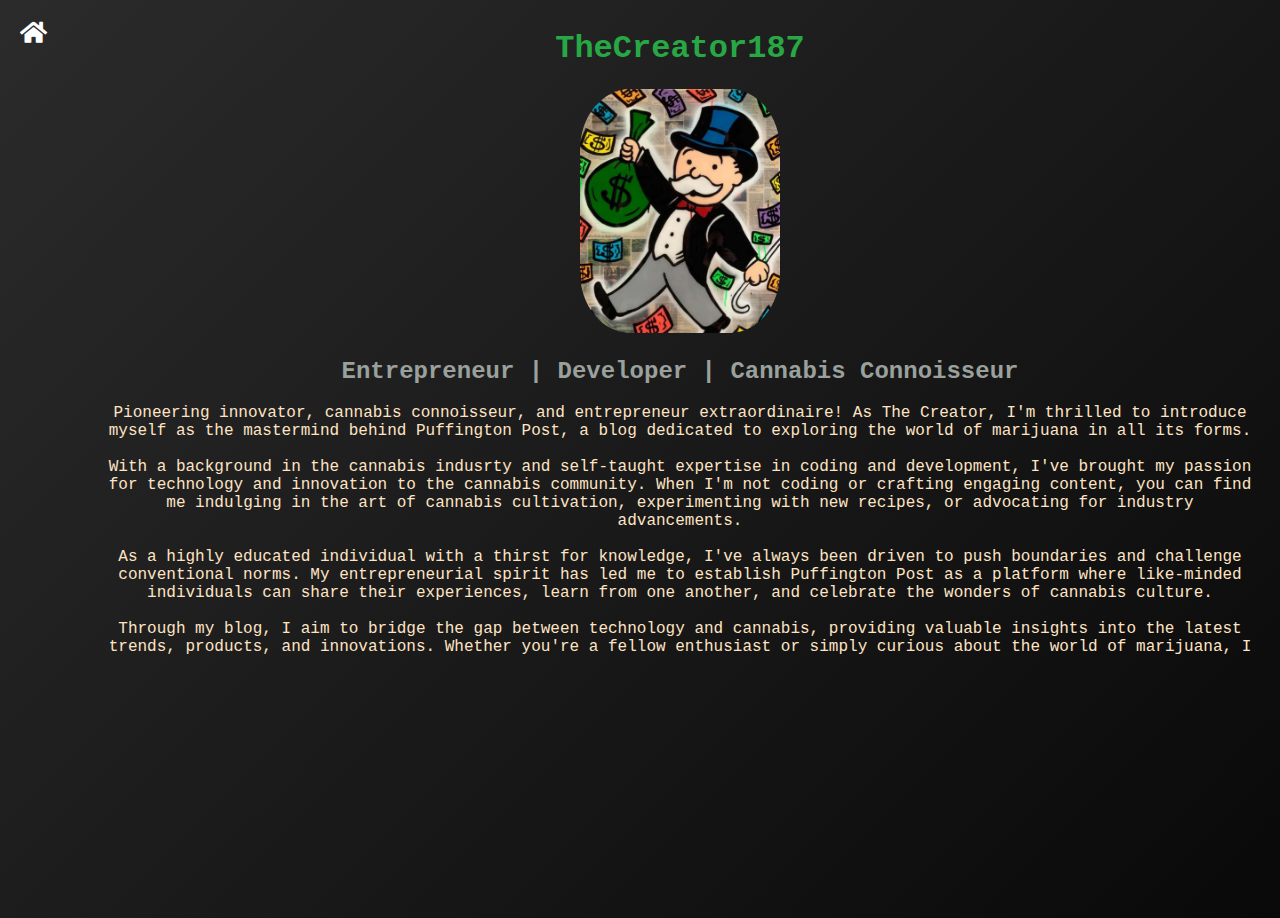
<file: about.html>
<!DOCTYPE html>
<html>
<head>
    <meta name="viewport" content="width=device-width, initial-scale=1.0">
    <meta charset="UTF-8">
    <title>Contact</title>
    <link rel="stylesheet" type="text/css" href="style.css">
    <link rel="stylesheet" href="https://cdnjs.cloudflare.com/ajax/libs/font-awesome/5.15.4/css/all.min.css"> <!-- Ensure Font Awesome is included -->
    <style>
        .centered-container {
            text-align: center;
            margin: 0 auto;
        }
        .content {
            height: 100vh;
            overflow: hidden;
        }
    </style>
</head>
<body>
    <a href="index.html" class="home-button"><i class="fas fa-home"></i></a>
    <div class="content">
        <div class="centered-container">
            <h1>TheCreator187</h1>
            <img id="the-creator-logo" src="./images/pic3.jpg" alt="The Creator Logo" width="200" title="The Creator Logo">
            <h2 style="text-align: center;">Entrepreneur | Developer | Cannabis Connoisseur</h2>
            <p>Pioneering innovator, cannabis connoisseur, and entrepreneur extraordinaire! As The Creator, 
                I'm thrilled to introduce myself as the mastermind behind Puffington Post, a blog dedicated to 
                exploring the world of marijuana in all its forms.
                <br><br>
                With a background in the cannabis indusrty and self-taught expertise in coding and development, I've 
                brought my passion for technology and innovation to the cannabis community. When I'm not 
                coding or crafting engaging content, you can find me indulging in the art of cannabis 
                cultivation, experimenting with new recipes, or advocating for industry advancements.
                <br><br>
                As a highly educated individual with a thirst for knowledge, I've always been driven to push 
                boundaries and challenge conventional norms. My entrepreneurial spirit has led me to establish 
                Puffington Post as a platform where like-minded individuals can share their experiences, learn 
                from one another, and celebrate the wonders of cannabis culture.
                <br><br>
                Through my blog, I aim to bridge the gap between technology and cannabis, providing valuable 
                insights into the latest trends, products, and innovations. Whether you're a fellow enthusiast 
                or simply curious about the world of marijuana, I invite you to join me on this exciting 
                journey as we explore the limitless possibilities at the intersection of tech and cannabis.</p>
        </div>
    </div>
</body>
</html>
</file>
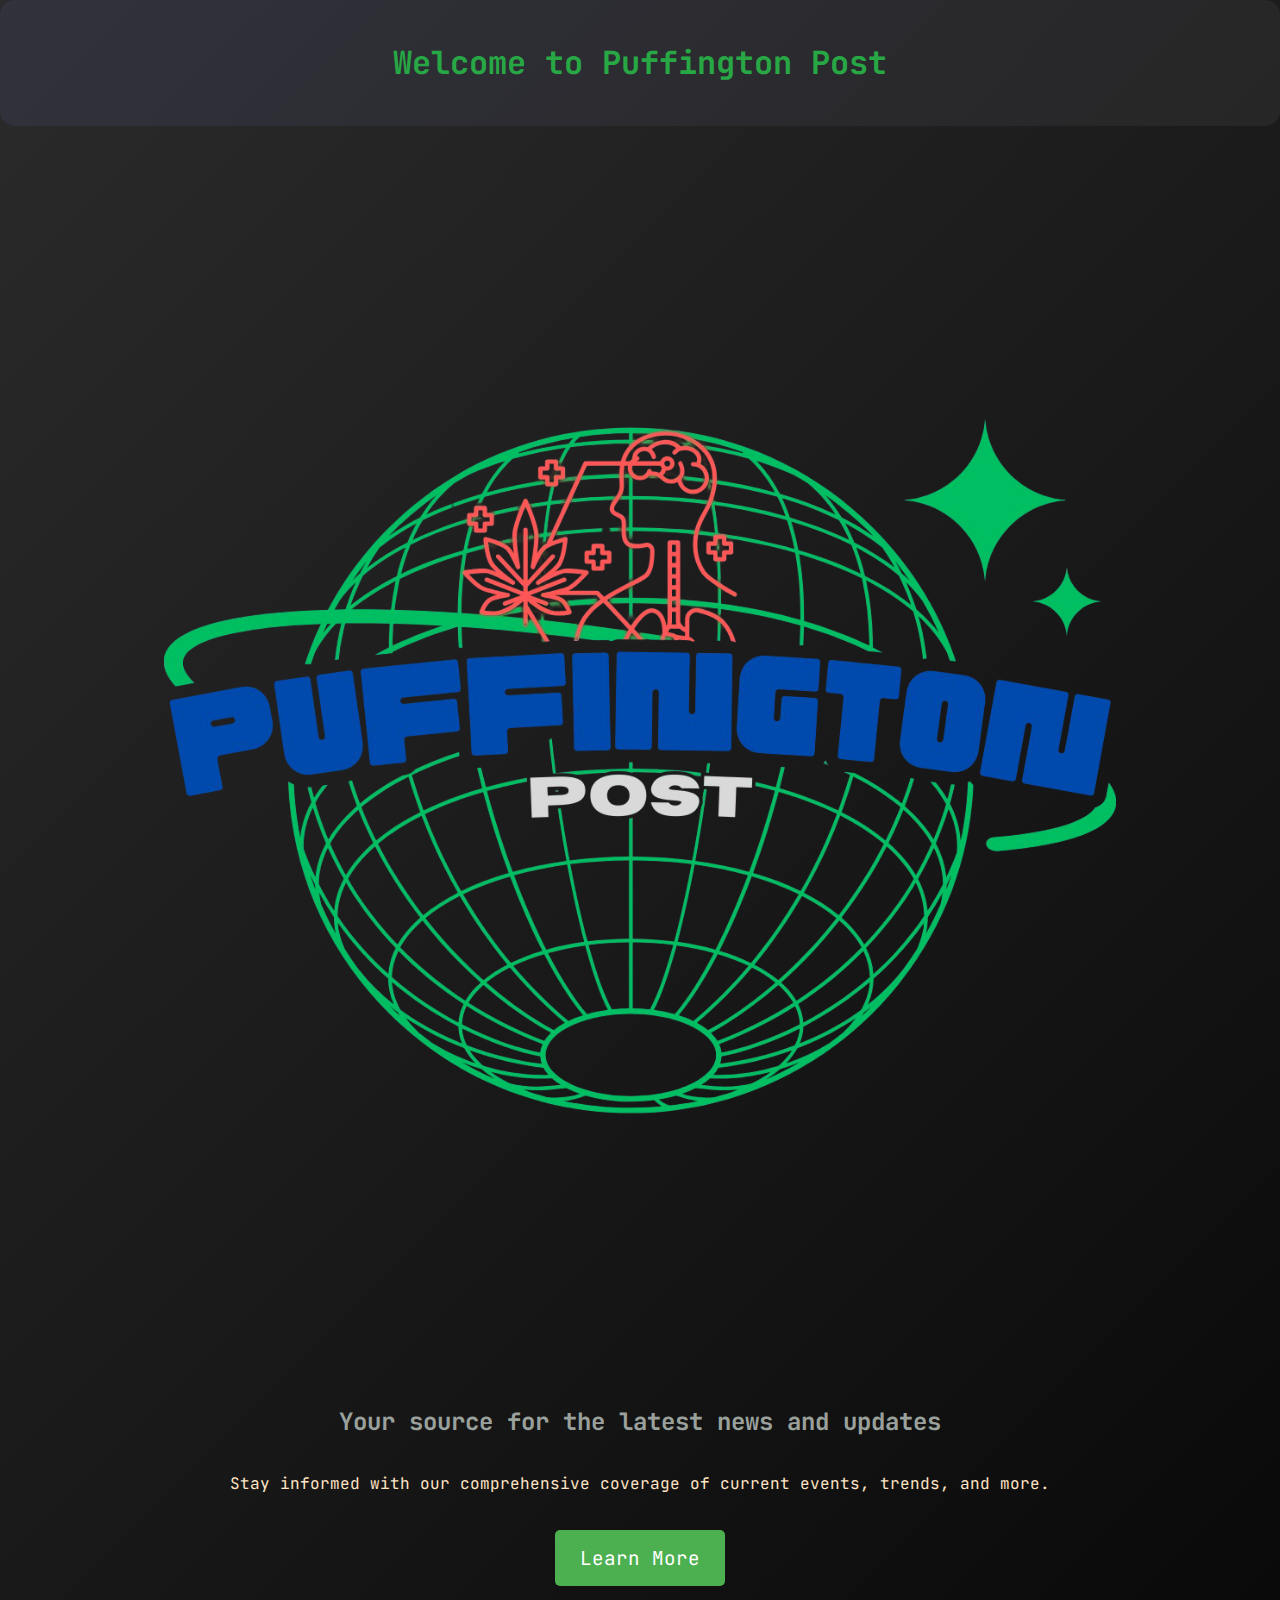
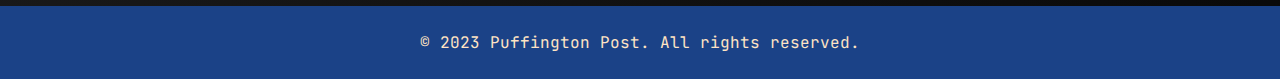
<file: landing.html>
<!DOCTYPE html>
<html lang="en">
<head>
    <meta name="viewport" content="width=device-width, initial-scale=1.0">
    <meta charset="UTF-8">
    <title>Puffington Post - Welcome</title>
    <link href="https://fonts.googleapis.com/css2?family=JetBrains+Mono:wght@400;700&display=swap" rel="stylesheet">
    <link rel="stylesheet" type="text/css" href="style.css">
    <style>
        body {
            font-family: 'JetBrains Mono', monospace;
            margin: 0;
            display: flex;
            flex-direction: column;
            min-height: 100vh;
        }
        header {
            background-color: #1b4287;
            color: white;
            text-align: center;
            padding: 20px 0;
        }
        main {
            flex: 1;
            display: flex;
            flex-direction: column;
            align-items: center;
            justify-content: center;
            padding: 20px;
            text-align: center;
        }
        footer {
            background-color: #1b4287;
            color: white;
            text-align: center;
            padding: 10px 0;
        }
        .button {
            background-color: #4CAF50;
            color: white;
            padding: 15px 25px;
            text-decoration: none;
            border-radius: 5px;
            font-size: 1.2em;
            margin-top: 20px;
        }
        .button:hover {
            background-color: #45a049;
        }
    </style>
</head>
<body>
    <header>
        <h1>Welcome to Puffington Post</h1>
    </header>
    <main>
        <img src="/images/pufflogo2.png" alt="pufflogo2">
        <h2>Your source for the latest news and updates</h2>
        <p>Stay informed with our comprehensive coverage of current events, trends, and more.</p>
        <a href="more.html" class="button">Learn More</a>
    </main>
    <footer>
        <p>&copy; 2023 Puffington Post. All rights reserved.</p>
    </footer>
</body>
</html>
</file>
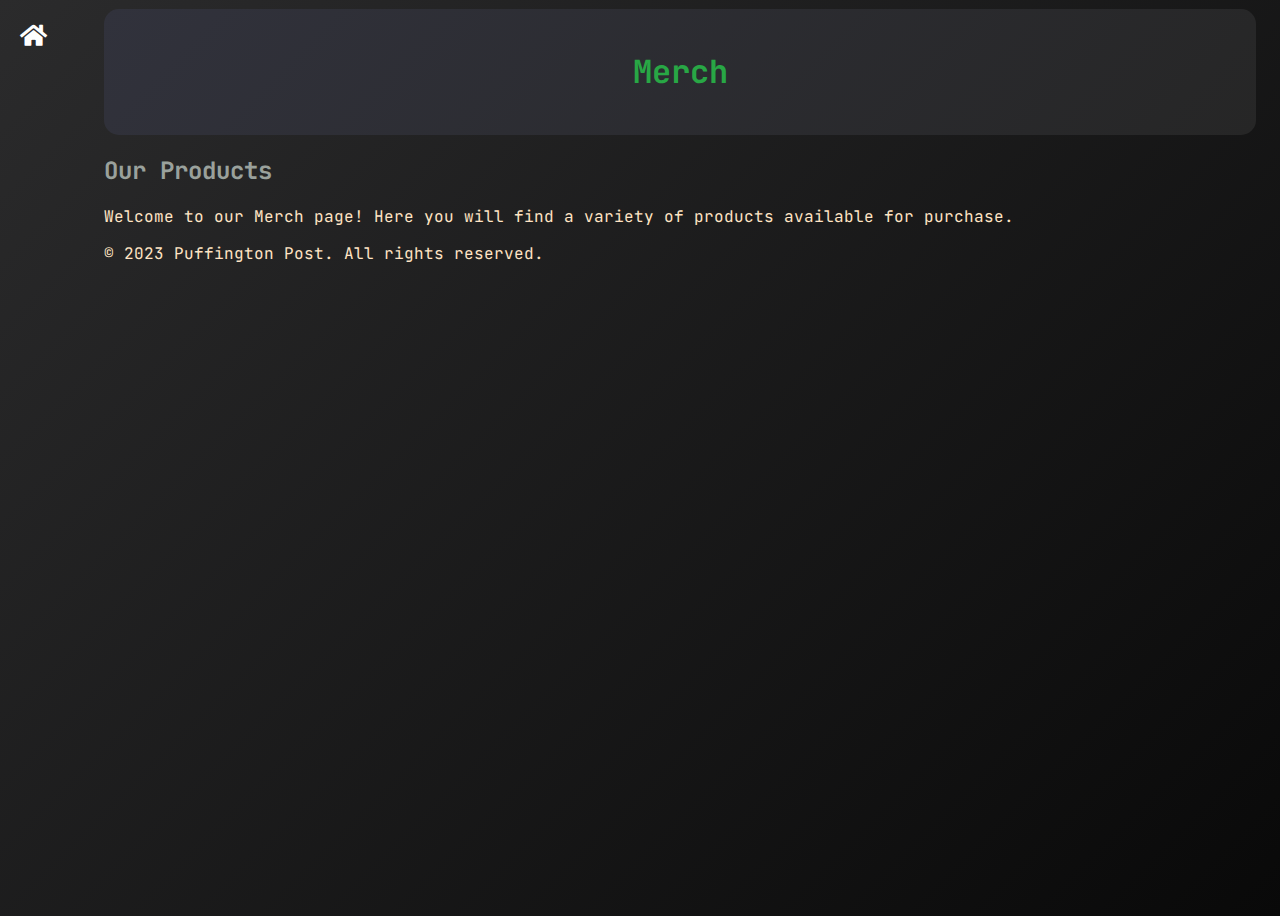
<file: merch.html>
<!DOCTYPE html>
<html>
<head>
    <meta name="viewport" content="width=device-width, initial-scale=1.0">
    <meta charset="UTF-8">
    <title>Merch - Puffington Post</title>
    <link href="https://fonts.googleapis.com/css2?family=JetBrains+Mono:wght@400;700&display=swap" rel="stylesheet">
    <link rel="stylesheet" type="text/css" href="style.css">
    <link rel="stylesheet" href="https://cdnjs.cloudflare.com/ajax/libs/font-awesome/5.15.4/css/all.min.css">
</head>
<body>
    <a href="index.html" class="home-button"><i class="fas fa-home"></i></a>
    <div class="content">
        <header>
            <h1>Merch</h1>
        </header>
        <main>
            <section>
                <h2>Our Products</h2>
                <p>Welcome to our Merch page! Here you will find a variety of products available for purchase.</p>
                <!-- Add your merch items here -->
            </section>
        </main>
        <footer>
            <p>&copy; 2023 Puffington Post. All rights reserved.</p>
        </footer>
    </div>
</body>
</html>
</file>
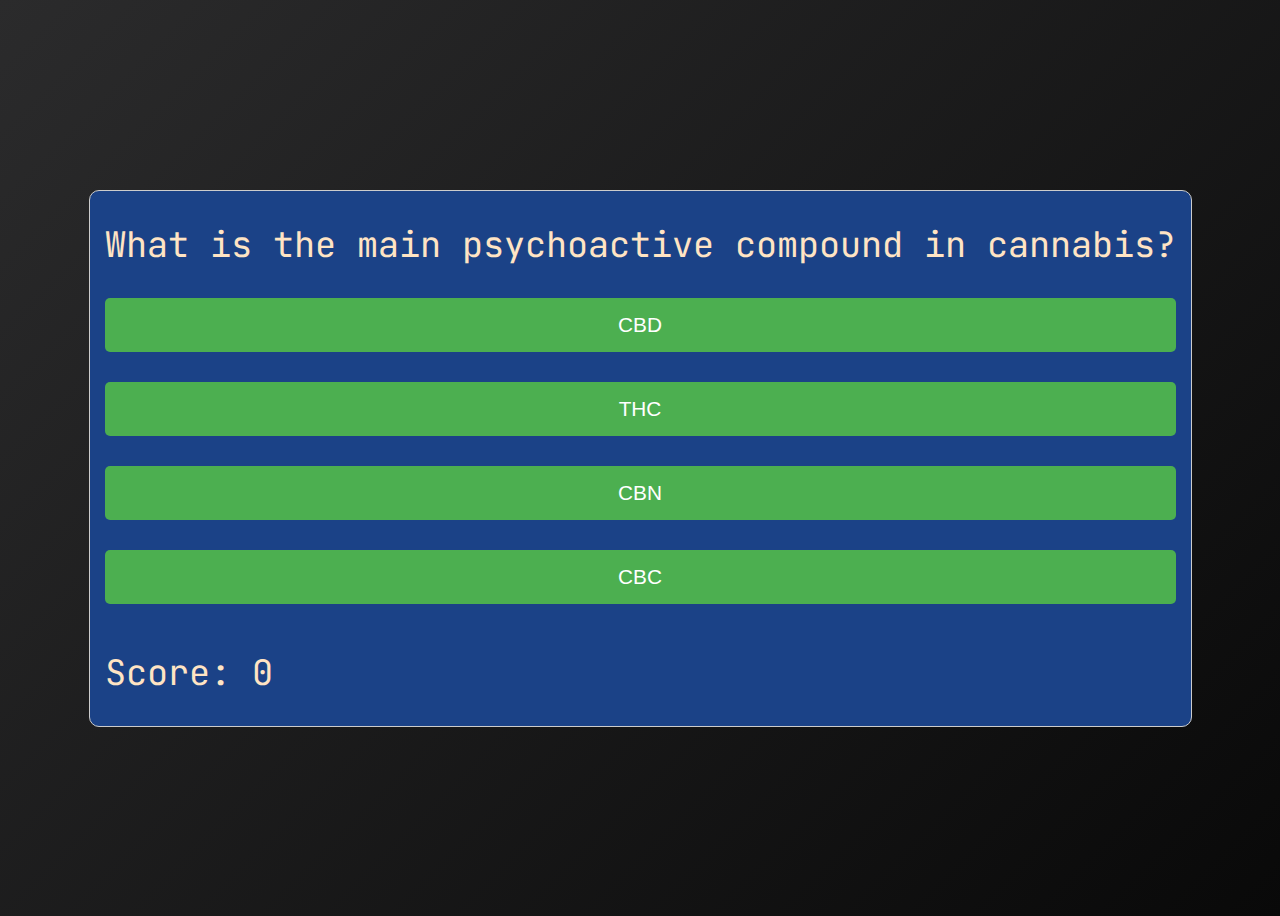
<file: more.html>
<!DOCTYPE html>
<html lang="en">
<head> 
    <meta name="viewport" content="width=device-width, initial-scale=1.0">
    <meta charset="UTF-8">
    <title>Puffington Post</title>
    <link href="https://fonts.googleapis.com/css2?family=JetBrains+Mono:wght@400;700&display=swap" rel="stylesheet">
    <link rel="stylesheet" type="text/css" href="style.css">
    <link rel="stylesheet" href="https://cdnjs.cloudflare.com/ajax/libs/font-awesome/5.15.4/css/all.min.css">
    <style>
        p {
            max-height: 150px;
            overflow-y: auto;
        }
        header {
            text-align: center; 
        }
        .content {
            min-height: calc(100vh - 100px); /* Adjust based on header and footer height */
            padding-bottom: 50px; /* Add padding to ensure footer does not overlap content */
            margin-bottom: 60px; /* Add margin to avoid clipping with footer */
        }
        .sidebar {
            position: fixed;
            top: 50%;
            right: 0;
            transform: translateY(-50%);
            display: flex;
            flex-direction: column;
            align-items: center;
            gap: 10px;
            background-color: #1b4287;
            padding: 10px;
            border-radius: 0 10px 10px 0;
            box-shadow: 0 0 10px rgba(0, 0, 0, 0.1);
        }
        .sidebar a {
            color: white;
            font-size: 1.5em;
            text-decoration: none;
        }
        .sidebar a:hover {
            color: #4CAF50;
        }
        .sidebar i {
            padding: 10px;
        }
        .sidebar a.active {
            color: #4CAF50;
        }
        .sidebar a.active i {
            color: #4CAF50;
        }
        .sidebar a.active:hover {
            color: #4CAF50;
        }
        .sidebar a.active:hover i {
            color: #4CAF50;
        }
    </style>
    <style>
        body {
            overflow: hidden; /* Make the page unscrollable */
            display: flex;
            flex-direction: column;
            align-items: center;
        }
        #trivia-game {
            max-width: 85%; /* Slightly decreased width */
            margin: auto;
            padding: 15px; /* Slightly decreased padding */
            border: 1px solid #ccc;
            border-radius: 10px;
            background-color: #1b4287;
        }
        #trivia-game p, #trivia-game button {
            font-size: 2.2em; /* Slightly decreased font size */
            margin: 15px 0; /* Slightly decreased margin */
        }
        #trivia-game button {
            width: 100%;
            padding: 15px; /* Slightly decreased padding */
            border: none;
            border-radius: 5px;
            background-color: #4CAF50;
            color: white;
            font-size: 1.3em; /* Slightly decreased font size */
            cursor: pointer; /* Change cursor to pointer */
        }
        #trivia-game button:hover {
            background-color: #45a049;
        }
        a {
            cursor: pointer; /* Change cursor to pointer for links */
        }
        @media (max-width: 600px) {
            #trivia-game {
                width: 100%;
                padding: 10px; /* Adjusted padding for mobile */
            }
            #trivia-game p, #trivia-game button {
                font-size: 1.5em; /* Adjusted font size for mobile */
            }
            img[alt="Puffington Post Logo"] {
                width: 300px; /* Adjusted width for mobile */
                height: 300px; /* Adjusted height for mobile */
            }
        }
    </style>
</head>
<body>
    <!-- ...existing code... -->
    <div id="trivia-game">
        <p id="question"></p>
        <button onclick="checkAnswer('a')" id="optionA"></button>
        <button onclick="checkAnswer('b')" id="optionB"></button>
        <button onclick="checkAnswer('c')" id="optionC"></button>
        <button onclick="checkAnswer('d')" id="optionD"></button>
        <p id="result"></p>
        <p>Score: <span id="score">0</span></p>
    </div>
    <script type="text/javascript">
        const questions = [
            {
                question: "What is the main psychoactive compound in cannabis?",
                options: {
                    a: "CBD",
                    b: "THC",
                    c: "CBN",
                    d: "CBC"
                },
                correct: "b"
            },
            {
                question: "Which country was the first to legalize cannabis?",
                options: {
                    a: "Canada",
                    b: "Netherlands",
                    c: "Uruguay",
                    d: "Portugal"
                },
                correct: "c"
            },
            {
                question: "What is the primary use of industrial hemp?",
                options: {
                    a: "Recreational drug",
                    b: "Textiles and fibers",
                    c: "Medicine",
                    d: "Food"
                },
                correct: "b"
            },
            {
                question: "Which part of the cannabis plant is used for its psychoactive effects?",
                options: {
                    a: "Roots",
                    b: "Leaves",
                    c: "Flowers",
                    d: "Seeds"
                },
                correct: "c"
            },
            {
                question: "What is the legal age for cannabis use in Canada?",
                options: {
                    a: "16",
                    b: "18",
                    c: "19",
                    d: "21"
                },
                correct: "c"
            }
            // Add more questions as needed
        ];

        let currentQuestionIndex = 0;
        let score = 0;

        function loadQuestion() {
            const question = questions[currentQuestionIndex];
            document.getElementById('question').innerText = question.question;
            document.getElementById('optionA').innerText = question.options.a;
            document.getElementById('optionB').innerText = question.options.b;
            document.getElementById('optionC').innerText = question.options.c;
            document.getElementById('optionD').innerText = question.options.d;
            document.getElementById('result').innerText = '';
        }

        function checkAnswer(answer) {
            const question = questions[currentQuestionIndex];
            if (answer === question.correct) {
                document.getElementById('result').innerText = 'Correct!';
                score++;
            } else {
                document.getElementById('result').innerText = 'Wrong!';
            }
            document.getElementById('score').innerText = score;
            currentQuestionIndex = (currentQuestionIndex + 1) % questions.length;
            setTimeout(loadQuestion, 2000);
        }

        loadQuestion();
    </script>
    <!-- ...existing code... -->
</body>
</html>
</file>
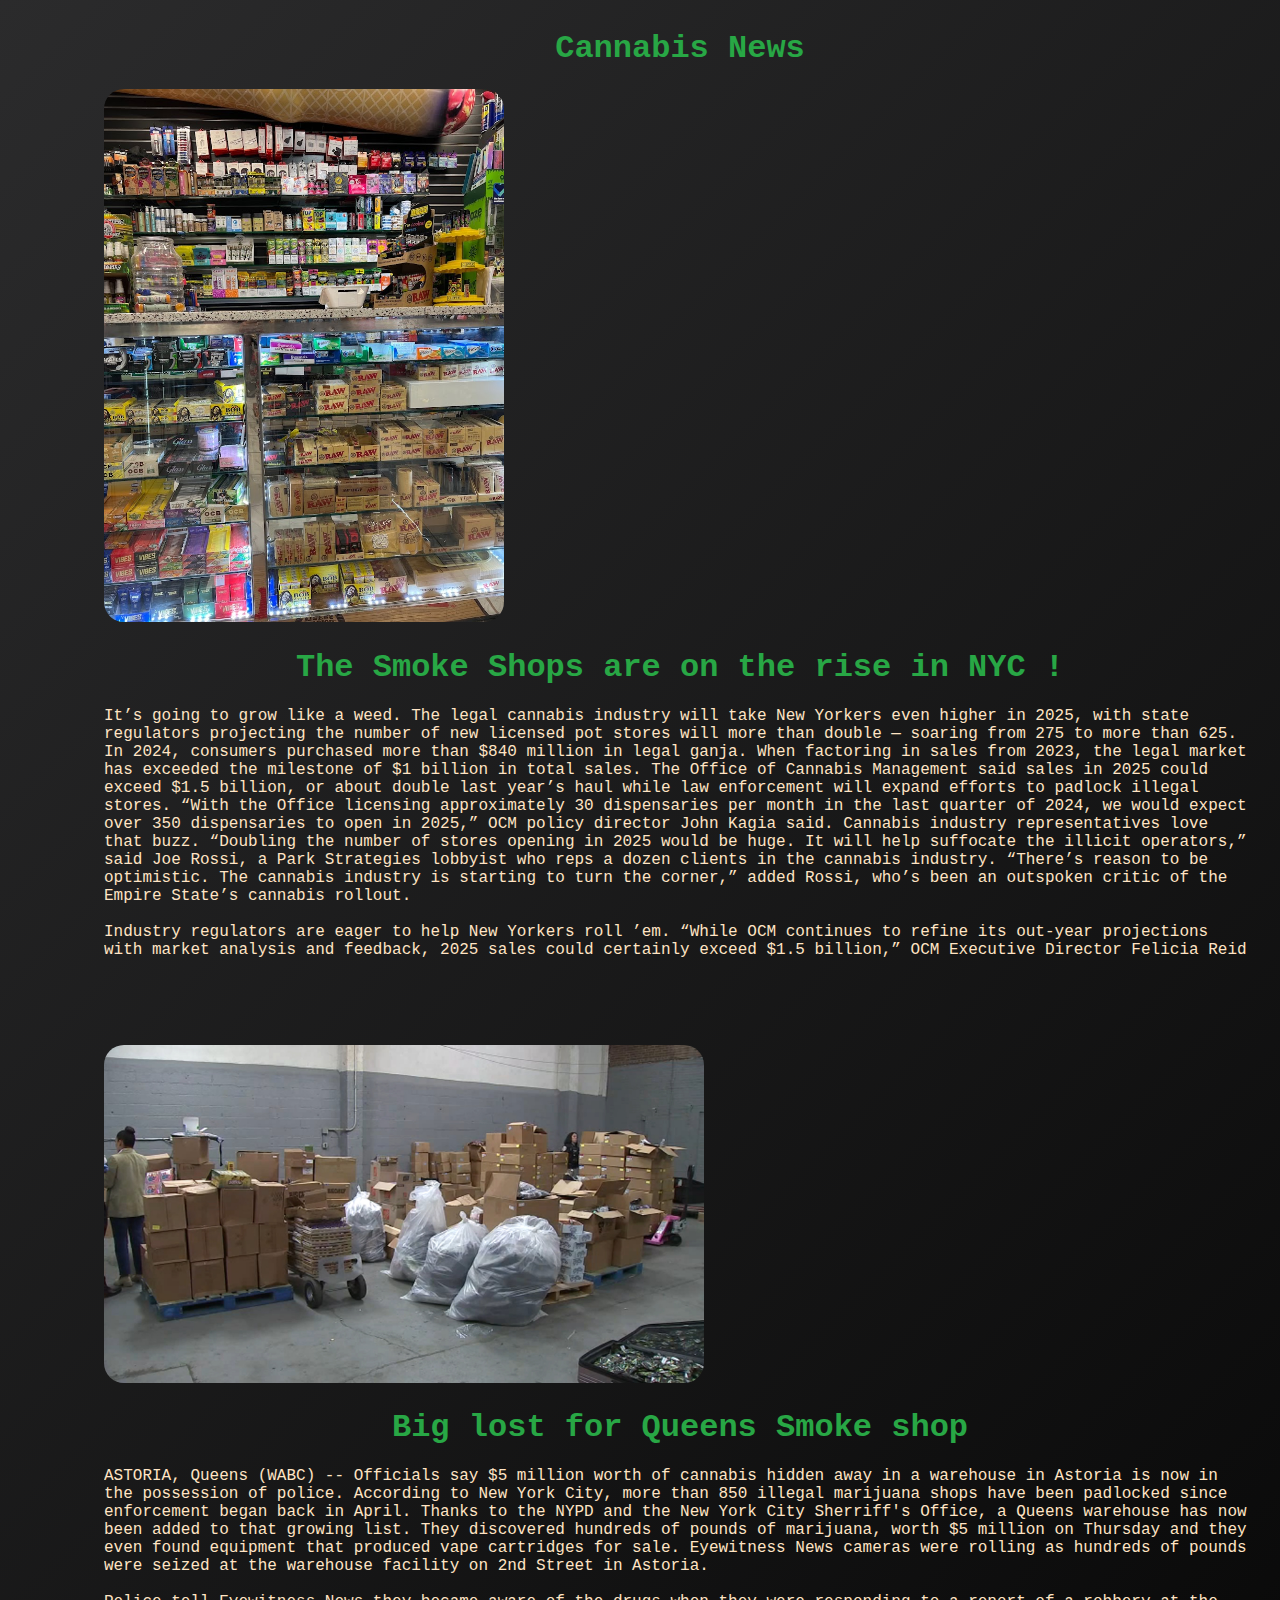
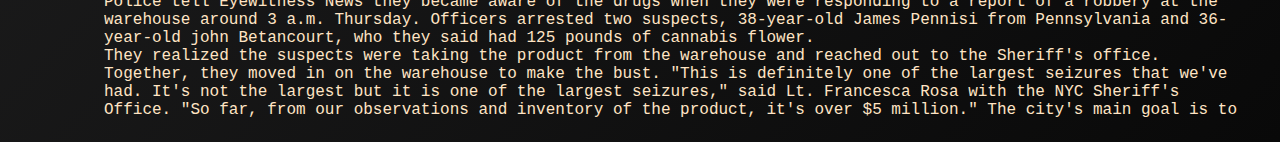
<file: news/cannabis-news.html>
<!DOCTYPE html>
<html>
<head>
    <meta name="viewport" content="width=device-width, initial-scale=1.0">
    <meta charset="UTF-8">
    <title>Cannabis News</title>
    <link rel="stylesheet" type="text/css" href="../style.css">
</head>
<body>
    </div>
    <div class="content centered-content">
        <h1>Cannabis News</h1>

        <img src="/images/smokwshop.jpg" alt="smokwshop" style="width: 400px; border-radius: 20px; height: auto;">
       <h1>The Smoke Shops are on the rise in NYC !</h1>
       
        <p class="scrollable">It’s going to grow like a weed.

            The legal cannabis industry will take New Yorkers even higher in 2025, with state regulators projecting the number of new licensed pot stores will more than double — soaring from 275 to more than 625.
            
            In 2024, consumers purchased more than $840 million in legal ganja. When factoring in sales from 2023, the legal market has exceeded the milestone of $1 billion in total sales.
            
            The Office of Cannabis Management said sales in 2025 could exceed $1.5 billion, or about double last year’s haul while law enforcement will expand efforts to padlock illegal stores.
            
            “With the Office licensing approximately 30 dispensaries per month in the last quarter of 2024, we would expect over 350 dispensaries to open in 2025,” OCM policy director John Kagia said.
            
            Cannabis industry representatives love that buzz.
            
            “Doubling the number of stores opening in 2025 would be huge. It will help suffocate the illicit operators,” said Joe Rossi, a Park Strategies lobbyist who reps a dozen clients in the cannabis industry.
            
            “There’s reason to be optimistic. The cannabis industry is starting to turn the corner,” added Rossi, who’s been an outspoken critic of the Empire State’s cannabis rollout.
            <br> <br>
            Industry regulators are eager to help New Yorkers roll ’em.  
            
            “While OCM continues to refine its out-year projections with market analysis and feedback, 2025 sales could certainly exceed $1.5 billion,” OCM Executive Director Felicia Reid told The Post.
            
            “It’s also significant that entrepreneurs in the market are deeply dialed into consumer tastes and interests, so their adaptability will factor into the pace of market growth as well,” she added.
            
            Flowered or pre-roll marijuana accounted for 45% percent of sales last year, followed by vapes with 28%,  and edibles, liquids and pills with another 27% combined, according to OCM data.
             <br> <br>
            The agency also expects to license hundreds of new cannabis processors and other businesses in the supply chain this year.
            
            Significant progress was made in shrinking the illicit market in 2024, but black market dealers still pose a vexing challenge to the legal doobie sellers, weed industry sources said.
            
            State authorities and the New York City Sheriff and NYPD padlocked hundreds of illegal shops after a new state law was approved last spring making it easier to do so.
            
            Pot advocates spar with Gov. Hochul over leadership and ‘knee-jerk changes’ with state cannabis office: ‘Failed commitments to equity’
            “Our actions remain focused against unlicensed cannabis retailers, which undermine New York State’s ability to build a truly equitable market,” OCM said in its just-released enforcement report to Gov. Kathy Hochul and the legislature. 
            
            “Proliferation of unlicensed cannabis shops continues to pose a public health threat as the unregulated products on their shelves are not tested to OCM standards and are often packaged in a manner attractive to youth.”
            
            OCM said it will “significantly expand” its enforcement efforts to weed out the unregulated market, which includes targeting the networks supplying cannabis to illicit operators in the Empire State.
            
            The pot market has been smoking hot in recent months after a rocky two-year rollout marred by lawsuits, a massive illegal market and enormous backlogs in the awarding of retail licenses issued by the often-criticized understaffed and overwhelmed OCM.
            
            Hochul last year ordered a management shake-up after a scathing report she commissioned in May issued blunt criticism of how the regulatory agency was run and 64 new staffers were hired.
            
            In an indication that the smoke is clearing, cannabis industry experts now express concern about too many licensed pot shops opening and cannibalizing each other’s business.
            
            One state cannabis official suggested the number of pot shops be capped at 1,600.
            
            “We want to be smart about the rollout,” said Joseph Belluck, chairman of the state Cannabis Advisory Board. “It makes sense to go slow and see what the data tells us.”
            
            The last thing the state wants to see is weed operators opening and then closing because of over-supply, which has happened in other states such as California, Belluck noted.
            
<br> <br>
            “It’s a balancing act. The biggest challenge is opening as many stores as possible in a way that is sustainable,” he said.
            
            The OCM and the policy-making Cannabis Control Board have yet to weigh in on whether to impose a cap on pot store licenses, but they may soon address the issue.
            
            “With its obligation to help build New York’s cannabis industry, OCM knows the importance of assessing approaches that increase consumer access to legal cannabis, promote public safety, and keep the market accessible — without hypersaturating or destabilizing the supply chain,” executive director Reid said.
            
            Despite the optimism, grassy problems remain.
            
            OCM , for example, is still playing catch-up with a backlog of applications. 
            
            The agency also got slapped with another lawsuit last month, accusing regulators of allowing some wannabe pot merchants to apply for a license without first securing retail locations and notifying local municipalities, as required under the state’s 2021 cannabis law.
            
            A judge imposed a preliminary injunction barring OCM from approving those applications pending a final ruling.
            
            Hochul, who took flak for the botched roll out, is claiming credit for the turnaround.
            
            “Last year, Governor Hochul promised to transform New York’s cannabis industry and took the steps necessary to propel it forward,” a Hochul spokesman said Wednesday.
            
            “Today, illegal stores that riddled neighborhoods are rapidly becoming a distant memory, legal sales—having just surpassed $1 billion—are skyrocketing, and our communities are beginning to see the impacts of reinvestment. Thanks to Governor Hochul, New York’s newest billion-dollar industry is on course to boom in 2025, and we expect that this will be the year it cements itself as the strongest and most equitable in the nation,” said the governor’s rep.</p>
        
        <br> <br>
        <br> <br>
        
        
        
        <img src="/images/drugbustqueens.jpg" alt="drug bust queens" style="width: 600px; border-radius: 20px;">
        <h1>Big lost for Queens Smoke shop</h1>
        
        <p class="scrollable">ASTORIA, Queens (WABC) -- Officials say $5 million worth of cannabis hidden away in a warehouse in Astoria is now in the possession of police.

            According to New York City, more than 850 illegal marijuana shops have been padlocked since enforcement began back in April. Thanks to the NYPD and the New York City Sherriff's Office, a Queens warehouse has now been added to that growing list.
            
            They discovered hundreds of pounds of marijuana, worth $5 million on Thursday and they even found equipment that produced vape cartridges for sale.
            
            Eyewitness News cameras were rolling as hundreds of pounds were seized at the warehouse facility on 2nd Street in Astoria.
            <br> <br>
            Police tell Eyewitness News they became aware of the drugs when they were responding to a report of a robbery at the warehouse around 3 a.m. Thursday.
            
            Officers arrested two suspects, 38-year-old James Pennisi from Pennsylvania and 36-year-old john Betancourt, who they said had 125 pounds of cannabis flower.
            <br>
            They realized the suspects were taking the product from the warehouse and reached out to the Sheriff's office. Together, they moved in on the warehouse to make the bust.
            
            "This is definitely one of the largest seizures that we've had. It's not the largest but it is one of the largest seizures," said Lt. Francesca Rosa with the NYC Sheriff's Office. "So far, from our observations and inventory of the product, it's over $5 million."
            
            The city's main goal is to look for places that are supplying all of these shops.
            
            On Thursday, the Sheriff's Office shut down another illegal cannabis shop on the Upper West Side that they say used a trap door and a basement processing operation.
            
            Authorities estimate there are still another 2,000 shops that are still operating illegally. They're investigating whether the products seized at the Queens warehouse were destined for some of those illegal shops.</p>
    </div>
</body>
</html>
</file>
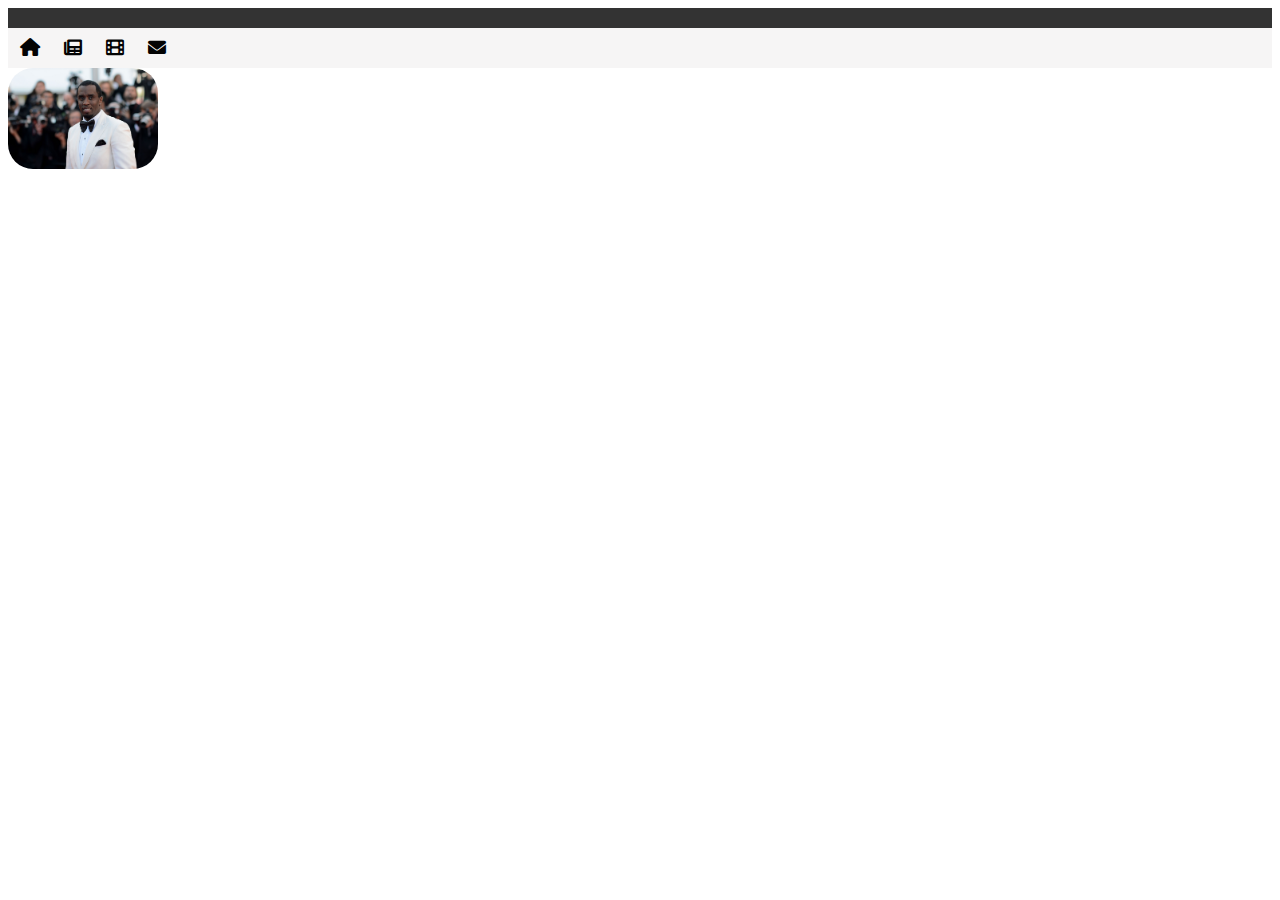
<file: news/entertainment-news.html>
<!DOCTYPE html>
<html>
<head>
    <meta name="viewport" content="width=device-width, initial-scale=1.0">
    <meta charset="UTF-8">
    <title>Entertainment News</title>
    <style>
        .taskbar {
            overflow: hidden;
            background-color: #f6f5f5;
        }
        .taskbar ul {
            list-style-type: none;
            margin: 0;
            padding: 0;
        }
        .taskbar li {
            float: left;
        }
        .taskbar li a, .dropbtn {
            display: inline-block;
            color: rgb(3, 3, 3);
            text-align: center;
            padding: 10px 12px;
            text-decoration: none;
        }
        .taskbar li a i {
            font-size: 18px;
        }
        .taskbar li a:hover, .dropdown:hover .dropbtn {
            background-color: #111;
        }
        .taskbar li.dropdown {
            display: inline-block;
        }
        .dropdown-content {
            display: none;
            position: absolute;
            background-color: #0b0b0b;
            min-width: 160px;
            box-shadow: 0px 8px 16px 0px rgba(0,0,0,0.2);
            z-index: 1;
        }
        .dropdown-content a {
            color: black;
            padding: 12px 16px;
            text-decoration: none;
            display: block;
            text-align: left;
        }
        .dropdown-content a:hover {
            background-color: #030303;
        }
        .dropdown:hover .dropdown-content {
            display: block;
        }
        @media screen and (max-width: 600px) {
            .taskbar ul {
                display: flex;
                flex-direction: row;
                justify-content: space-around;
            }
            .taskbar li {
                float: none;
            }
        }
        body {
            background-color: white;
        }
        header, footer {
            background-color: #333;
            color: white;
            text-align: center;
            padding: 10px 0;
        }
    </style>
    <link rel="stylesheet" href="https://cdnjs.cloudflare.com/ajax/libs/font-awesome/6.0.0-beta3/css/all.min.css">
</head>
<body>
    <header>
    </header>
    <div class="taskbar">
        <ul>
            <li><a href="/index.html"><i class="fas fa-home"></i></a></li>
            <li><a href="/news/cannabis-news.html"><i class="fas fa-newspaper"></i></a></li>
            <li class="dropdown">
                <a href="javascript:void(0)" class="dropbtn"><i class="fas fa-film"></i></a>
                <div class="dropdown-content">
                    <a href="/news/entertainment-news.html"><i class="fas fa-video"></i></a>
                    <a href="/music"><i class="fas fa-music"></i></a>
                    <a href="/news/sports-update.html"><i class="fas fa-tv"></i></a>
                </div>
            </li>
            <li><a href="/about.html"><i class="fas fa-envelope"></i></a></li>
        </ul>
    </div>
    <div class="content">
   <div>
    </div>
   <img src="/images/diddy.jpg" alt="diddy" width="150" " style="border-radius: 25px;">
   
   
    </div>
</body>
</html>
</file>
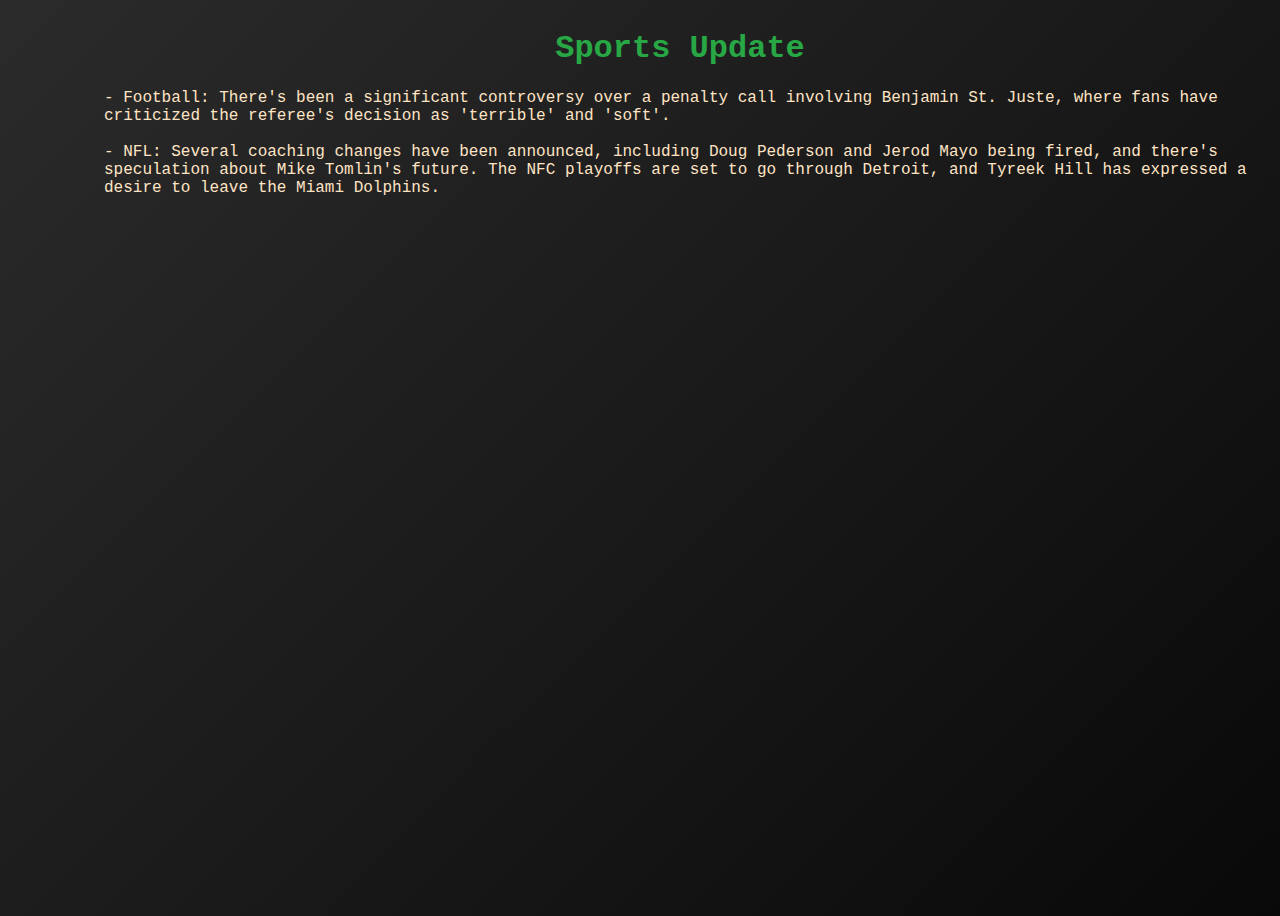
<file: news/sports-update.html>
<!DOCTYPE html>
<html>
<head>
    <meta name="viewport" content="width=device-width, initial-scale=1.0">
    <meta charset="UTF-8">
    <title>Sports Update</title>
    <link rel="stylesheet" type="text/css" href="../style.css">
    <link rel="stylesheet" href="https://cdnjs.cloudflare.com/ajax/libs/font-awesome/5.15.4/css/all.min.css">
  
</head>
<body>
    <div class="content">
        <h1>Sports Update</h1>
        <p>- Football: There's been a significant controversy over a penalty call 
            involving Benjamin St. Juste, where fans have criticized the referee's 
            decision as 'terrible' and 'soft'.
            <br><br>
            - NFL: Several coaching changes have been announced, including Doug 
            Pederson and Jerod Mayo being fired, and there's speculation about Mike Tomlin's future. 
            The NFC playoffs are set to go through Detroit, and Tyreek Hill has expressed a desire 
            to leave the Miami Dolphins.
        </p>
    </div>
</body>
</html>
</file>
<file: style.css>
header {
    display: flex;
    justify-content: center;
    align-items: center;
    background: linear-gradient(135deg, #31323c, #262626); /* Purple-pink gradient 6a58a5 */
    border-radius: 15px;
    text-align: center;
}

body {
    font-family: 'JetBrains Mono', monospace;
    color: bisque;
    box-sizing: border-box;
    background: linear-gradient(135deg, #2b2b2c, #090909); /* Purple-pink gradient 6a58a5 */
    text-align: left; /* Make all page content left-justified */

}

.mainlogo {
    display: block; /* Fix display property */
    margin: 0 auto; /* Center the logo */
}

.home-button {
    position: absolute;
    top: 20px;
    left: 20px;
    font-size: 24px;
    color: white;
    text-decoration: none;
}

.home-button:hover {
    color: #218838;
}

.News {
    font-size: 1.5em;
    color: #748979;
    margin-left: auto;
    margin-right: auto;
}

h1 {
    font-size: 2em;
    color: #28a745;
    align-self: center;
    justify-content: center;
    display: flex;
}

h2 {
    font-size: 1.5em;
    color: #9aa19c;
}
p {
    font-size: 1em;
    color: bisque;
    
}


.more-info {
    color: white;
    border-radius: 5px;
    background-color: #28a745;
    margin-left: 73px;
    margin-top: 10px;
    padding: 5px 10px;
    border: none;
    cursor: pointer;
}

.more-info:hover {
    background-color: #218838;
}

img {
    border-radius: 25%;
    max-width: 100%;
    height: auto;
}

.image-container {
    display: flex;
    flex-direction: row;
    align-items: center;
    gap: 20px;
}

.image-container p {
    margin: 0 10px;
    text-align: center;
}

.image-container div {
    text-align: center;
}

a {
    color: rgb(255, 142, 90); /* Link color */
}

.centered-container {
    text-align: left; /* Make centered container content left-justified */
    margin: auto;
}


.post-container {
    margin-bottom: 20px;
}


.sidebar {
    height: 100%;
    width: 60px;
    position: fixed;
    top: 0;
    left: 0;
    background-color: #31323c; /* Pastel pink */
    padding-top: 20px;
    z-index: 1000; /* Ensure sidebar is on top */
}

.sidebar a {
    padding: 10px 0;
    text-decoration: none;
    font-size: 18px;
    color: bisque;
    display: block;
    text-align: center;
}

.sidebar a:hover {
    background-color: #575757;
}

.sidebar i {
    font-size: 24px;
    color: bisque; /* Ensure icons are visible */
}

.navbar {
    display: none;
}

.content {
    margin-left: 80px;  /* Cannabis New Content */
    padding: 1px 16px;
}


p {
    max-height: 250px;
    overflow-y: auto;
}

/* Media queries */

@media screen and (max-width: 600px) {
    body {
        font-size: 14px;
    }



    .more-info {
        font-size: 12px;
        margin-left: 0;
        margin-top: 5px;
        padding: 5px;
    }

    .image-container {
        flex-direction: column;
        gap: 10px;
    }

    .image-row {
        flex-direction: column;
        align-items: flex-start;
    }

    .image-row img {
        width: 100%;
        margin: 10px 0;
        max-width: 100%;
    }

    .content {
        margin-left: 40px;
    }

    .sidebar {
        width: 50px;
    }

    img {
        width: 100%;
        height: 100%;
    }

  
 
}

@media screen and (min-width: 600px) {
    body {
        font-size: 16px;
    }

    header {
        flex-direction: row;
        padding: 20px;
    }

 

    .more-info {
        font-size: 14px;
        margin-left: 73px;
        margin-top: 10px;
        padding: 5px 10px;
    }

    .image-container {
        flex-direction: row;
        gap: 20px;
    }



    .image-row {
        flex-direction: row;
        align-items: center;
    }

    .image-row img {
        width: auto;
        margin: 0 10px;
        max-width: 100%;
    }


    .sidebar {
        width: 60px;
    }

    .content {
        margin-left: 80px;
    }
}

/* Remove duplicate media query */

body {
    display: flex;
    flex-direction: column;
    min-height: 100vh;
}
</file>
